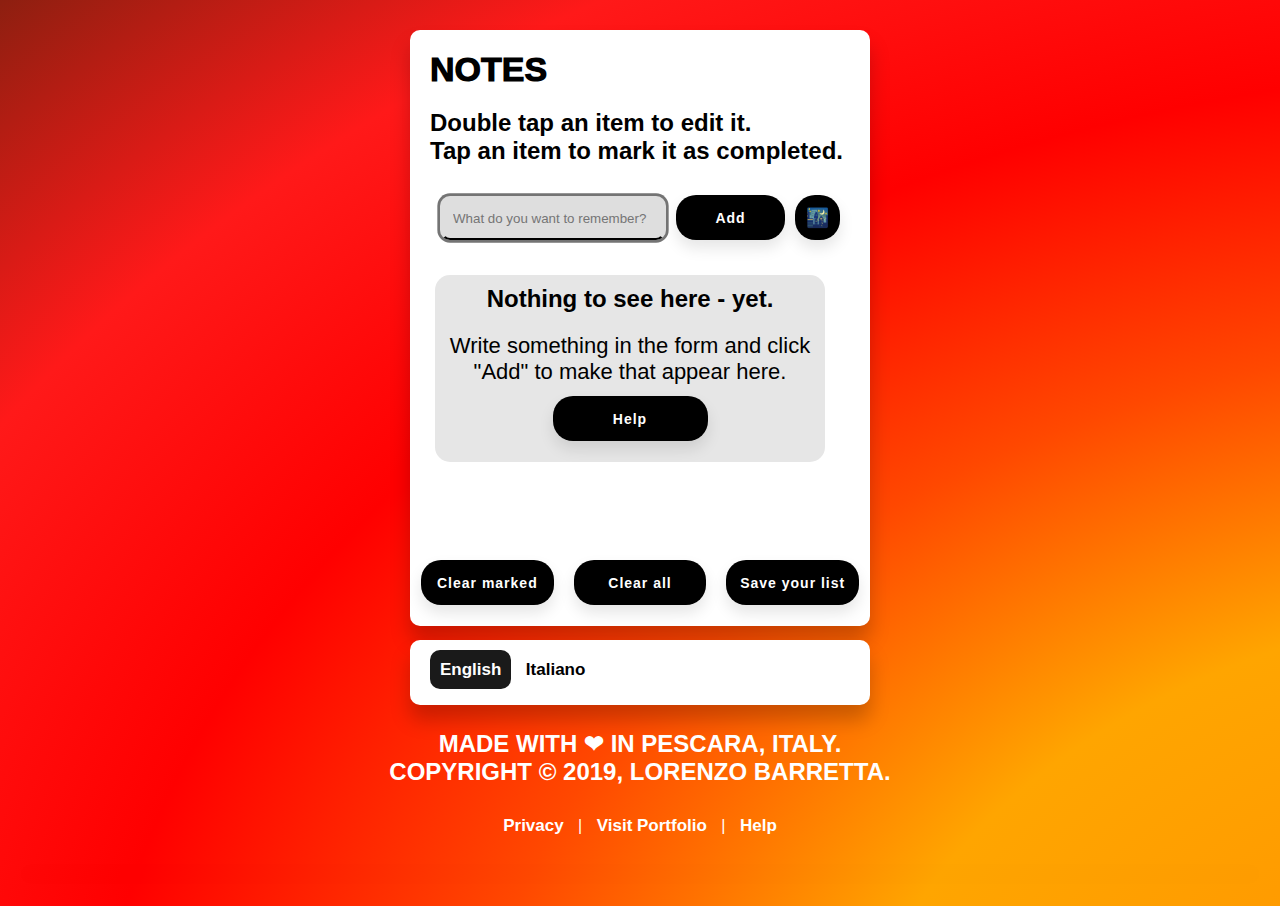
<file: index.html>
<!DOCTYPE html>
<html lang="en">
    <head>
        <title>
            Notes, by @DevLBD.
        </title>
        <link rel="stylesheet" href="css\style.css">
        <link rel="icon" href="resources\icon.ico">
        <link rel="manifest" href="manifest.json">
        <link rel="mask-icon" href="https://devlbd.github.io/mytasks/safari-pinned-tab.svg" color="#a80000">
        <link rel="apple-touch-icon" href="/mytasks/apple-touch-icon.png">
        <meta name="description" content="This simple Web App allows you to make a list of things to do and save them to help you remember your commitments.">
        <meta name="author" content="Lorenzo Barretta">
        <meta name="keywords" content="Tasks,Commitments,Lorenzo Barretta,dev.lbd,devlbd,developer,HTML,CSS,JavaScript,Python,Programming,Projects,Google,Chrome">
        <meta name="theme-color" content="red">
        <meta name="viewport" content="width=device-width, height=device-height, initial-scale=0.77, user-scalable=no">
        <meta name="twitter:card" content="summary">
        <meta name="twitter:title" content="Notes, by @DevLBD.">
        <meta name="twitter:description" content="A simple Web App that helps you remember your commitments.">
        <meta name="twitter:creator" content="@DevLBD">
        <meta name="twitter:site" content="@DevLBD">
        <meta property="twitter:image" content="https://devlbd.github.io/mytasks/resources/twttr.png">
        <meta property="og:url" content="https://devlbd.github.io/mytasks/">
        <meta property="og:type" content="website">
        <meta property="og:title" content="Notes, by @DevLBD.">
        <meta property="og:description"content="A simple Web App that helps you remember your commitments.">
        <meta property="og:image" content="https://devlbd.github.io/mytasks/resources/fb.png">
    </head>
    <body link="white" vlink="white" alink="white"> 
        <div class="page">
        <article class="todo-wrapper">
            <h5 class="black">Notes</h5>
            <p class="black">Double tap an item to edit it.<br>Tap an item to mark it as completed.</p>
            <div class="container">
                <br>
                <form name="todo-adder">
                    <input class="form" type="text" autocomplete="off" autofocus maxlength="95" placeholder="What do you want to remember?" id="todo-entry-box"/>
                </form>
                <button id="add-button" class="bt" title="Click to add a task to your list.">Add</button>
                <p>
                    <button class="darkbt" title="Click to enable or disable Dark Mode.">🌃</button>
                </p>
            </div>
            <article class="todos">
                <div class="intro hidden">
                    <p class="black" align="center">Nothing to see here - yet.</p>
                    <p class="description" align="center">Write something in the form and click "Add" to make that appear here.</p>
                    <div class="buttons">
                        <a href="https://devlbd.github.io/mytasks/help">
                            <button class="btmy" title="Click to learn how to use the app in the best way.">Help</button>
                        </a>
                    </div>
                </div>
            <ol id="todo-list">
            </ol>
            </article>
            <br> <br> <br>
            <div class="buttons">
                    <button id="clear-completed-button" class="btmy" title="Press C on your keyboard to delete completed tasks quickly.">Clear marked</button>
                    <p></p>
                    <button id="empty-button" class="btmy" title="Press A on your keyboard to delete your list quickly.">Clear all</button>
                    <p></p>
                    <button id="save-button" class="btmy" title="Press S on your keyboard to save your list quickly.">Save your list</button>
            </div>
        </article> 
        </div>
        <script src='https://cdnjs.cloudflare.com/ajax/libs/jquery/3.3.1/jquery.min.js'></script>
        <script src="js\script.js"></script>
        <script src="js\darkMode.js"></script>
        <script src="js\needsToSave.js"></script>
        <script src="js\langSelectorEng.js"></script>
        <script>
            if ("serviceWorker" in navigator) {
                navigator.serviceWorker.register("/mytasks/sw.js").then(function(){
                    console.log("Good news!");
                    console.log("Service Worker is now registered.");
                });
            }
        </script>
        <br> <br> 
        <div class="buttons page">
            <div class="languages" align="center">
                <p class="littlewhite"><a href="https://devlbd.github.io/mytasks" class="active aLanguages" id="langEng">English</a>  <a href="https://devlbd.github.io/mytasks/it" class="aLanguages" id="langIta">Italiano</a></p>
            </div>
            <button class="bell hidden">🔔</button>
        </div>
        <br>
        <h5 class="white"><p align="center">Made with ❤ in Pescara, Italy. <br> Copyright © 2019, Lorenzo Barretta.</p></h5>
        <p class="littlewhite" align="center"><a href="https://devlbd.github.io/mytasks/privacy">Privacy</a> | <a href="https://devlbd.github.io/" target="_blank">Visit Portfolio</a> | <a href="https://devlbd.github.io/mytasks/help">Help</a></p>
        <br>
        <div class="line"></div>
        <div class="buttons">
            <div class="notificationask notshowing hidden">
                <p class="black">Want to enable notifications?</p>
                <p class="description notifs">Enable notifications to remember the exact time you have to do something.</p>
                <div class="container">
                    <button class="btmy" id="enableNotifications">Enable</button> 
                    <p></p>
                    <button class="btmy" id="maybeLater">Maybe Later</button>
                    <p></p>
                    <button id="disableNotifications">❌</button>
                </div>
            </div>
        </div>
    </body>
</html>
</file>
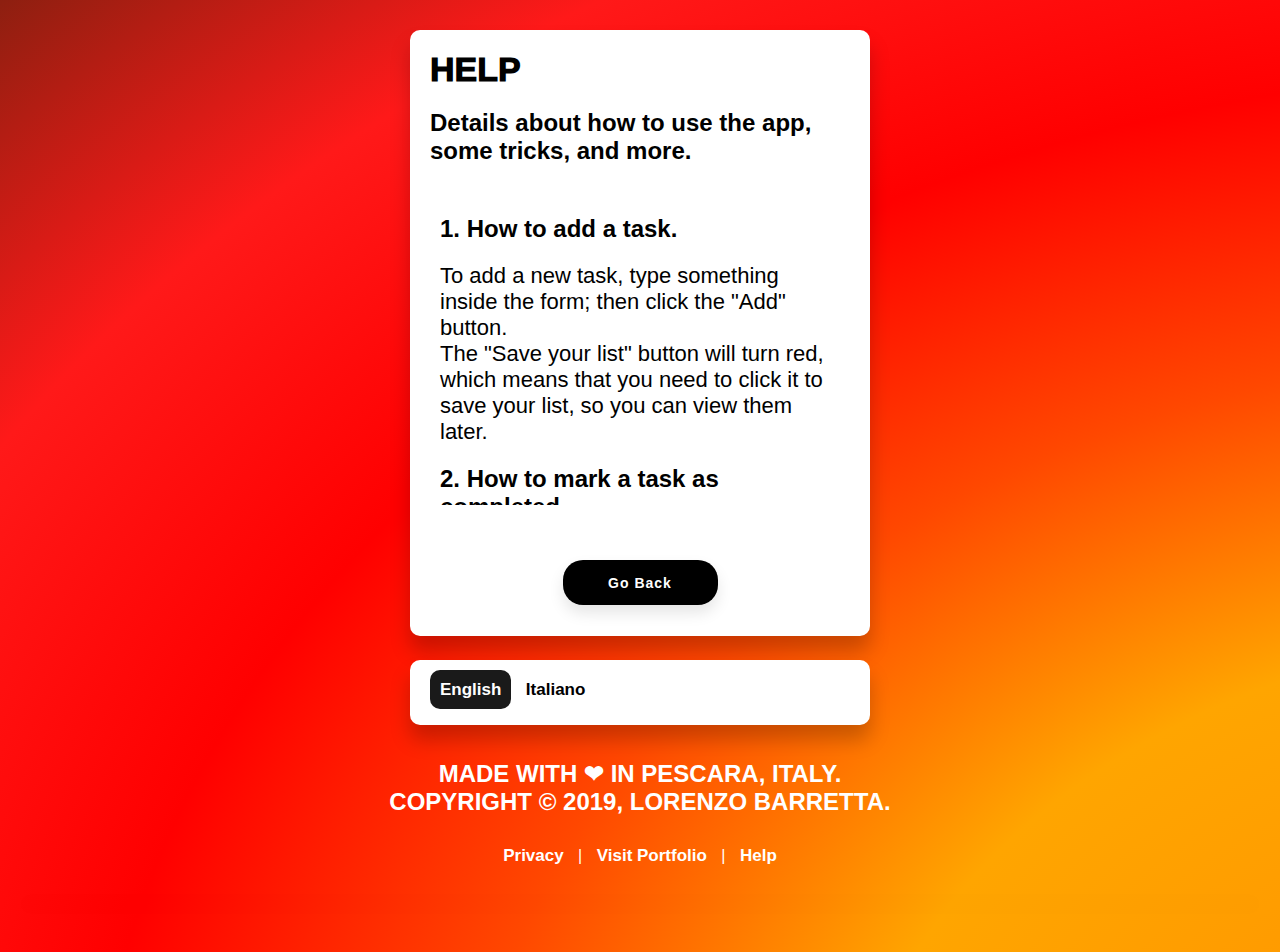
<file: help.html>
<!DOCTYPE html>
<html lang="en">
    <head>
        <title>
            Help. Notes, by @DevLBD.
        </title>
        <link rel="stylesheet" href="css\style.css">
        <link rel="icon" href="resources\icon.ico">
        <link rel="manifest" href="manifest.json">
        <link rel="mask-icon" href="https://devlbd.github.io/mytasks/safari-pinned-tab.svg" color="#a80000">
        <link rel="apple-touch-icon" href="apple-touch-icon.png">
        <meta name="description" content="Details about how to use the app, some tricks, and more.">
        <meta name="author" content="Lorenzo Barretta">
        <meta name="keywords" content="Tasks,Commitments,Lorenzo Barretta,dev.lbd,devlbd,developer,HTML,CSS,JavaScript,Python,Programming,Projects,Google,Chrome">
        <meta name="theme-color" content="red">
        <meta name="viewport" content="width=device-width, height=device-height, initial-scale=0.77, user-scalable=no">
        <meta name="twitter:card" content="summary">
        <meta name="twitter:title" content="Help. Notes, by @DevLBD.">
        <meta name="twitter:description" content="Details about how to use the app, some tricks, and more.">
        <meta name="twitter:creator" content="@DevLBD">
        <meta name="twitter:site" content="@DevLBD">
        <meta property="twitter:image" content="https://devlbd.github.io/mytasks/resources/twttr.png">
        <meta property="og:url" content="https://devlbd.github.io/mytasks/help/">
        <meta property="og:type" content="website">
        <meta property="og:title" content="Help. Notes, by @DevLBD.">
        <meta property="og:description"content="Details about how to use the app, some tricks, and more.">
        <meta property="og:image" content="https://devlbd.github.io/mytasks/resources/fb.png">
    </head>
    <body link="white" vlink="white" alink="white"> 
        <div class="page">
        <article class="todo-wrapper">
            <h5 class="black">Help</h5>
            <p class="black">Details about how to use the app, some tricks, and more. </p>
            <div class="container">
            </div>
            <article class="help">
            <p class="black">1. How to add a task.</p>
            <p class="description">To add a new task, type something inside the form; then click the "Add" button. <br> The "Save your list" button will turn red, which means that you need to click it to save your list, so you can view them later.</p>
            <p class="black">2. How to mark a task as completed.</p>
            <p class="description">When you completed a task, you can tap it to mark it as completed and it will turn red. <br> As said before, you'll need to save your changes by clicking the "Save your list" button.</p>
            <p class="black">3. How to delete completed tasks.</p>
            <p class="description">If you want to delete your completed tasks, click the "Clear completed" button to make them disappear. <br> As always, the "Save your list" button will turn red and you'll need to tap it to save your changes.</p>
            <p class="black">4. How to delete all tasks.</p>
            <p class="description">If you want to delete all your tasks, click the "Clear all" button to make them disappear. <br> Tap the "Save your list" button to save your changes.</p>
            <p class="black">5. How to edit tasks that are already in your list.</p>
            <p class="description">If you want to change some tasks that are already in your list, double tap the task you want to change and then click it another time. <br> Make all the changes you want, and then click the "Save your list" button or the ENTER key on your keyboard to confirm your changes.</p>
            <p class="black">6. How to use Dark Mode.</p>
            <p class="description">Everyone has his tastes, which means that not everyone likes bright colors. If you're one of them or you just want to protect your eyes, click the "🌃" button to activate Dark Mode. <br> If you activate it, the app will remember your choice and will start using a dark theme. <br> If you want to come back to the bright side, click the "🌃" button again.</p>
            <p class="black">7. How to activate or deactivate Dark Mode based on time.</p>
            <p class="description">If you never clicked the "🌃" button, the Dark Mode will activate or deactivate based on your current time. <br> If you already set a preference, double tap the button and the screen will start to change based on your time.</p>
            <p class="black">8. How to use the keyboard shortcuts.</p>
            <p class="description">Keyboard shortcuts help you to save time by letting you perform actions with a single tap on a key of your keyboard. <br> Here is a list of them: <br> <br>  1. Press "S" to save your list. <br> 2. Press "C" to clear completed items. <br> 3. Press "A" to clear all items. <br> 4. Press "Enter" while editing something to quicly exit the edit mode and save your list.</p>
            <p class="black">Contact me.</p>
            <p class="description">If you want to ask a question or send a feedback, feel free to contact me via email. 🙂</p>
            <div class="buttons">
                <a href="mailto:lorenzo.barretta04@gmail.com"><button class="btmy">Send an email</button></a>
            </div>
            </article>
            <br> <br> <br>
            <div class="buttons">
                <a href="https://devlbd.github.io/mytasks/"><button class="btmy">Go Back</button></a>
            </div>
        </article> 
        </div>
        <script src='https://cdnjs.cloudflare.com/ajax/libs/jquery/3.3.1/jquery.min.js'></script>
        <script src="js\darkMode.js"></script>
        <br> <br>
        <div class="buttons page">
            <div class="languages" align="center">
                <p class="littlewhite"><a href="https://devlbd.github.io/mytasks/help" class="active aLanguages" id="langEng">English</a>  <a href="https://devlbd.github.io/mytasks/helpit" class="aLanguages" id="langIta">Italiano</a></p>
            </div>
            <p></p>
        </div>
        <br>
        <h5 class="white"><p align="center">Made with ❤ in Pescara, Italy. <br> Copyright © 2019, Lorenzo Barretta.</p></h5>
        <p class="littlewhite" align="center"><a href="https://devlbd.github.io/mytasks/privacy">Privacy</a> | <a href="https://devlbd.github.io/" target="_blank">Visit Portfolio</a> | <a href="https://devlbd.github.io/mytasks/help">Help</a></p>
        <br>
        <div class="line"></div>
        <br>
    </body>
</html>
</file>
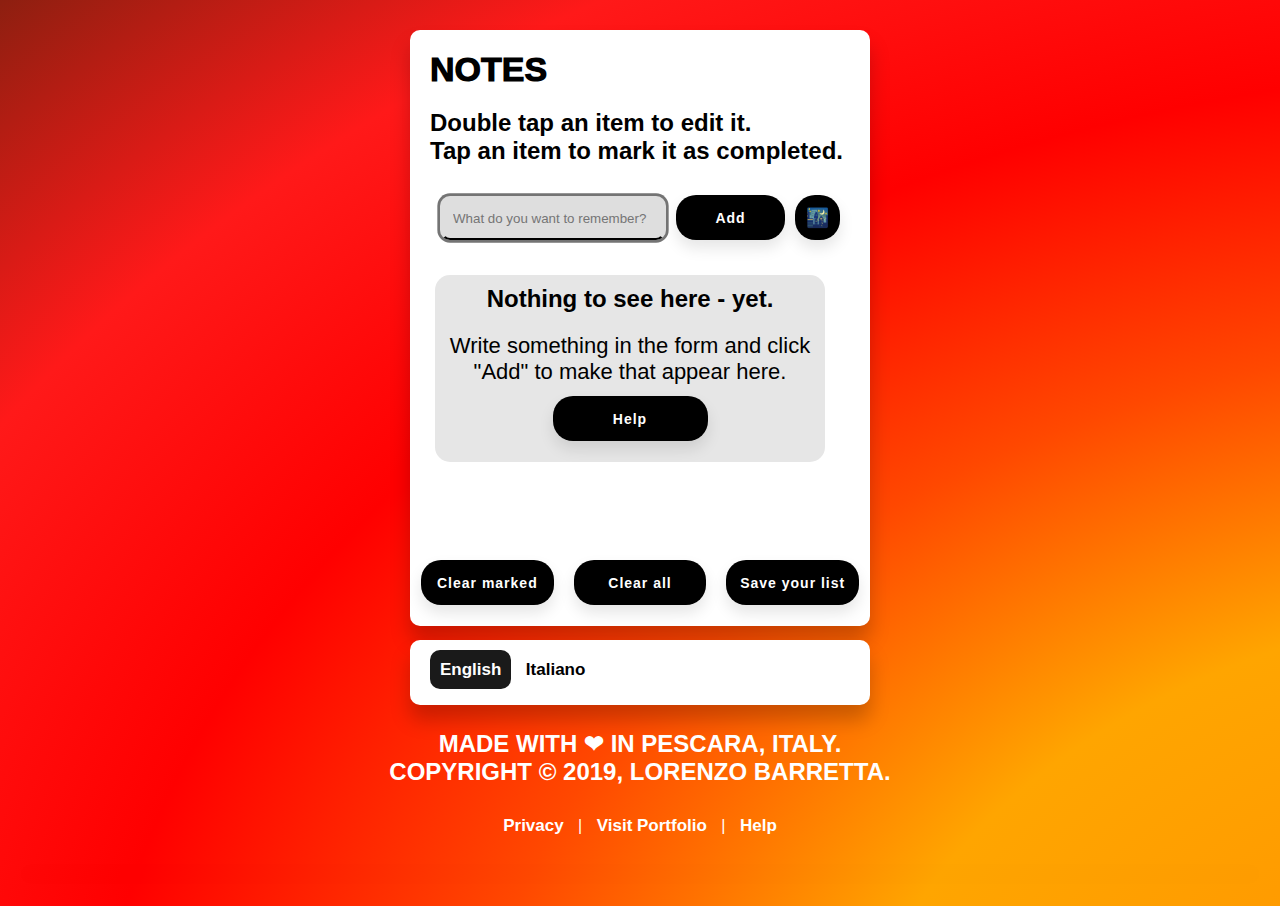
<file: it.html>
<!DOCTYPE html>
<html lang="it">
    <head>
        <title>
            Notes, by @DevLBD.
        </title>
        <link rel="stylesheet" href="css\style.css">
        <link rel="icon" href="resources\icon.ico">
        <link rel="manifest" href="manifest.json">
        <link rel="mask-icon" href="https://devlbd.github.io/mytasks/safari-pinned-tab.svg" color="#a80000">
        <link rel="apple-touch-icon" href="/mytasks/apple-touch-icon.png">
        <meta name="description" content="This simple Web App allows you to make a list of things to do and save them to help you remember your commitments.">
        <meta name="author" content="Lorenzo Barretta">
        <meta name="keywords" content="Tasks,Commitments,Lorenzo Barretta,dev.lbd,devlbd,developer,HTML,CSS,JavaScript,Python,Programming,Projects,Google,Chrome">
        <meta name="theme-color" content="red">
        <meta name="viewport" content="width=device-width, height=device-height, initial-scale=0.77, user-scalable=no">
        <meta name="twitter:card" content="summary">
        <meta name="twitter:title" content="Notes, by @DevLBD.">
        <meta name="twitter:description" content="A simple Web App that helps you remember your commitments.">
        <meta name="twitter:creator" content="@DevLBD">
        <meta name="twitter:site" content="@DevLBD">
        <meta property="twitter:image" content="https://devlbd.github.io/mytasks/resources/twttr.png">
        <meta property="og:url" content="https://devlbd.github.io/mytasks/">
        <meta property="og:type" content="website">
        <meta property="og:title" content="Notes, by @DevLBD.">
        <meta property="og:description"content="A simple Web App that helps you remember your commitments.">
        <meta property="og:image" content="https://devlbd.github.io/mytasks/resources/fb.png">
    </head>
    <body link="white" vlink="white" alink="white"> 
        <div class="page">
        <article class="todo-wrapper">
            <h5 class="black">Note</h5>
            <p class="black">Clicca due volte qualcosa per modificarla. Clicca per completarla.</p>
            <div class="container">
                <br>
                <form name="todo-adder">
                    <input class="form" type="text" autocomplete="off" autofocus maxlength="95" placeholder="Cosa vuoi ricordare?" id="todo-entry-box"/>
                </form>
                <button id="add-button" class="bt" title="Clicca per aggiungere qualcosa alla tua lista.">Aggiungi</button>
                <p>
                    <button class="darkbt" title="Clicca per attivare o disattivare la modalità scura.">🌃</button>
                </p>
            </div>
            <article class="todos">
                <div class="intro hidden">
                    <p class="black" align="center">Niente da mostrare - per ora.</p>
                    <p class="description" align="center">Scrivi qualcosa nel modulo e clicca "Aggiungi" per farla apparire qui.</p>
                    <div class="buttons">
                        <a href="https://devlbd.github.io/mytasks/helpit">
                            <button class="btmy" title="Clicca per imparare ad utilizzare l'app nel modo migliore.">Aiuto</button>
                        </a>
                    </div>
                </div>
            <ol id="todo-list">
            </ol>
            </article>
            <br> <br> <br>
            <div class="buttons">
                    <button id="clear-completed-button" class="btmy" title="Press C on your keyboard to delete completed tasks quickly.">Rimuovi completati</button>
                    <p></p>
                    <button id="empty-button" class="btmy" title="Press A on your keyboard to delete your list quickly.">Rimuovi tutto</button>
                    <p></p>
                    <button id="save-button" class="btmy" title="Press S on your keyboard to save your list quickly.">Salva la tua lista</button>
            </div>
        </article> 
        </div>
        <script src='https://cdnjs.cloudflare.com/ajax/libs/jquery/3.3.1/jquery.min.js'></script>
        <script src="js\script.js"></script>
        <script src="js\darkMode.js"></script>
        <script src="js\needsToSave.js"></script>
        <script src="js\langSelectorIt.js"></script>
        <script>
            if ("serviceWorker" in navigator) {
                navigator.serviceWorker.register("/mytasks/sw.js").then(function(){
                    console.log("Good news!");
                    console.log("Service Worker is now registered.");
                });
            }
        </script>
        <br> <br>
        <div class="buttons page">
            <div class="languages" align="center">
                <p class="littlewhite"><a href="https://devlbd.github.io/mytasks" class="aLanguages" id="langEng">English</a>  <a href="https://devlbd.github.io/mytasks/it" class="active aLanguages" id="langIta">Italiano</a></p>
            </div>
            <p></p>
            <button class="bell hidden">🔔</button>
        </div>
        <br>
        <h5 class="white"><p align="center">Creato con ❤ in Pescara, Italia. <br> Copyright © 2019, Lorenzo Barretta.</p></h5>
        <p class="littlewhite" align="center"><a href="https://devlbd.github.io/mytasks/privacyit">Privacy</a> | <a href="https://devlbd.github.io/" target="_blank">Visita il Portfolio</a> | <a href="https://devlbd.github.io/mytasks/helpit">Aiuto</a></p>
        <br>
        <div class="line"></div>
        <div class="buttons">
            <div class="notificationask notshowing hidden">
                <p class="black">Vuoi attivare le notifiche?</p>
                <p class="description notifs">Attiva le notifiche per ricordarti il momento esatto in cui devi completare un impegno.</p>
                <div class="container">
                    <button class="btmy" id="enableNotifications">Attiva</button> 
                    <p></p>
                    <button class="btmy" id="maybeLater">Magari più tardi</button>
                    <p></p>
                    <button id="disableNotifications">❌</button>
                </div>
            </div>
        </div>
    </body>
</html>
</file>
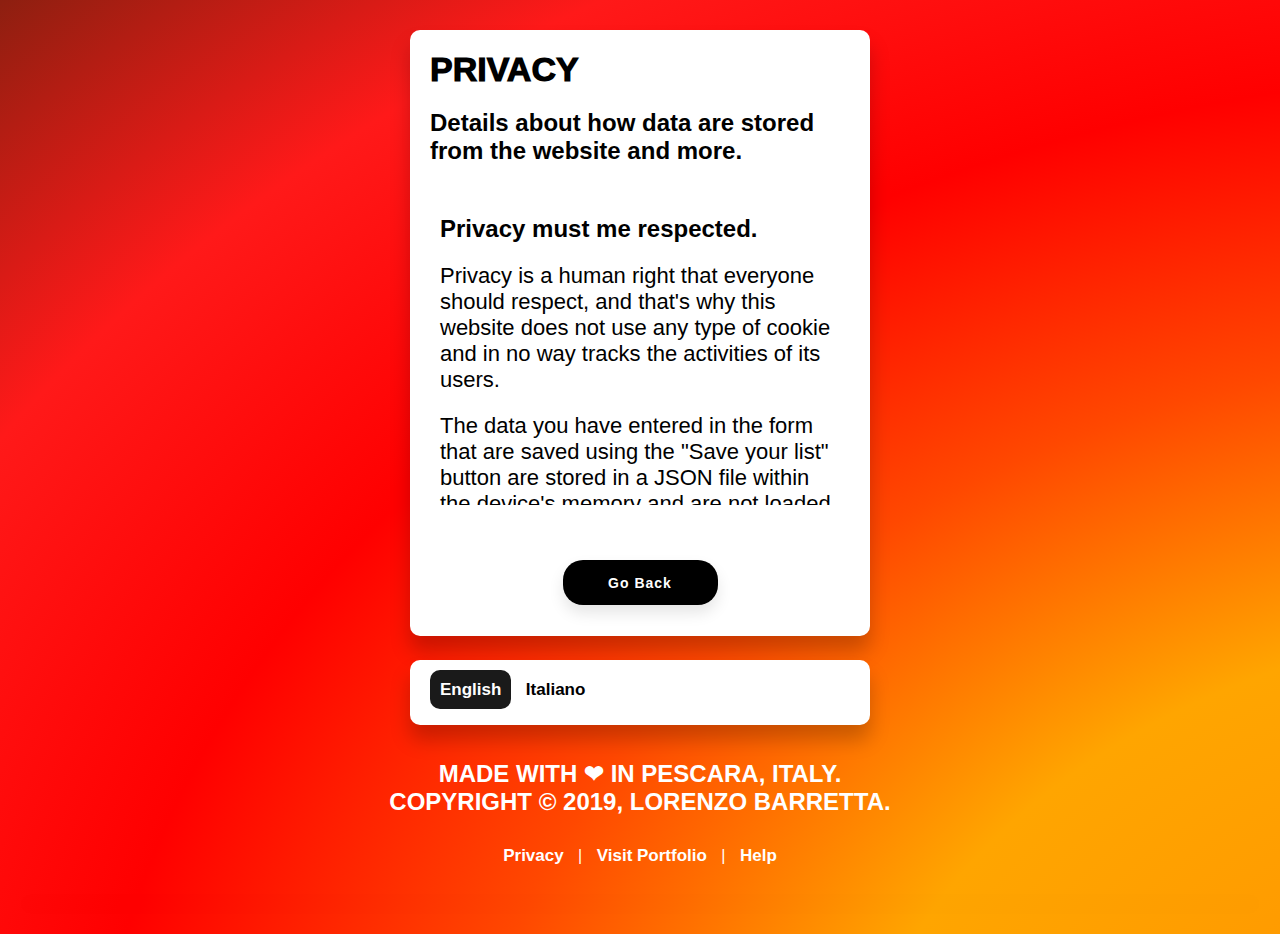
<file: privacy.html>
<!DOCTYPE html>
<html lang="en">
    <head>
        <title>
            Privacy. Notes, by @DevLBD.
        </title>
        <link rel="stylesheet" href="css\style.css">
        <link rel="icon" href="resources\icon.ico">
        <link rel="manifest" href="manifest.json">
        <link rel="mask-icon" href="https://devlbd.github.io/mytasks/safari-pinned-tab.svg" color="#a80000">
        <link rel="apple-touch-icon" href="/mytasks/apple-touch-icon.png">
        <meta name="description" content="Details about how data are stored from the website and more.">
        <meta name="author" content="Lorenzo Barretta">
        <meta name="keywords" content="Tasks,Commitments,Lorenzo Barretta,dev.lbd,devlbd,developer,HTML,CSS,JavaScript,Python,Programming,Projects,Google,Chrome">
        <meta name="theme-color" content="red">
        <meta name="viewport" content="width=device-width, height=device-height, initial-scale=0.77, user-scalable=no">
        <meta name="twitter:card" content="summary">
        <meta name="twitter:title" content="Privacy. Notes, by @DevLBD.">
        <meta name="twitter:description" content="Details about how data are stored from the website and more.">
        <meta name="twitter:creator" content="@DevLBD">
        <meta name="twitter:site" content="@DevLBD">
        <meta property="twitter:image" content="https://devlbd.github.io/mytasks/resources/twttr.png">
        <meta property="og:url" content="https://devlbd.github.io/mytasks/privacy/">
        <meta property="og:type" content="website">
        <meta property="og:title" content="Privacy. Notes, by @DevLBD.">
        <meta property="og:description"content="Details about how data are stored from the website and more.">
        <meta property="og:image" content="https://devlbd.github.io/mytasks/resources/fb.png">
    </head>
    <body link="white" vlink="white" alink="white"> 
        <div class="page">
        <article class="todo-wrapper">
            <h5 class="black">Privacy</h5>
            <p class="black">Details about how data are stored from the website and more. </p>
            <div class="container">
            </div>
            <article class="privacy">
            <p class="black">Privacy must me respected.</p>
            <p class="description">Privacy is a human right that everyone should respect, and that's why this website does not use any type of cookie and in no way tracks the activities of its users.</p>
            <p class="description">The data you have entered in the form that are saved using the "Save your list" button are stored in a JSON file within the device's memory and are not loaded at any server. <br> This means that no one - apart you - is able to read them.</p>
            <p class="description">If you have got any doubt, I will be happy to answer your questions. 🙂</p>
            <div class="buttons">
                <a href="mailto:lorenzo.barretta04@gmail.com"><button class="btmy">Send an email</button></a>
            </div>
            </article>
            <br> <br> <br>
            <div class="buttons">
                <a href="https://devlbd.github.io/mytasks/"><button class="btmy">Go Back</button></a>
            </div>
        </article> 
        </div>
        <script src='https://cdnjs.cloudflare.com/ajax/libs/jquery/3.3.1/jquery.min.js'></script>
        <script src="js\darkMode.js"></script>
        <br> <br>
        <div class="buttons page">
            <div class="languages" align="center">
                <p class="littlewhite"><a href="https://devlbd.github.io/mytasks/privacy" class="active aLanguages" id="langEng">English</a>  <a href="https://devlbd.github.io/mytasks/privacyit" class="aLanguages" id="langIta">Italiano</a></p>
            </div>
            <p></p>
        </div>
        <br>
        <h5 class="white"><p align="center">Made with ❤ in Pescara, Italy. <br> Copyright © 2019, Lorenzo Barretta.</p></h5>
        <p class="littlewhite" align="center"><a href="https://devlbd.github.io/mytasks/privacy">Privacy</a> | <a href="https://devlbd.github.io/" target="_blank">Visit Portfolio</a> | <a href="https://devlbd.github.io/mytasks/help">Help</a></p>
        <br>
        <div class="line"></div>
    </body>
</html>
</file>
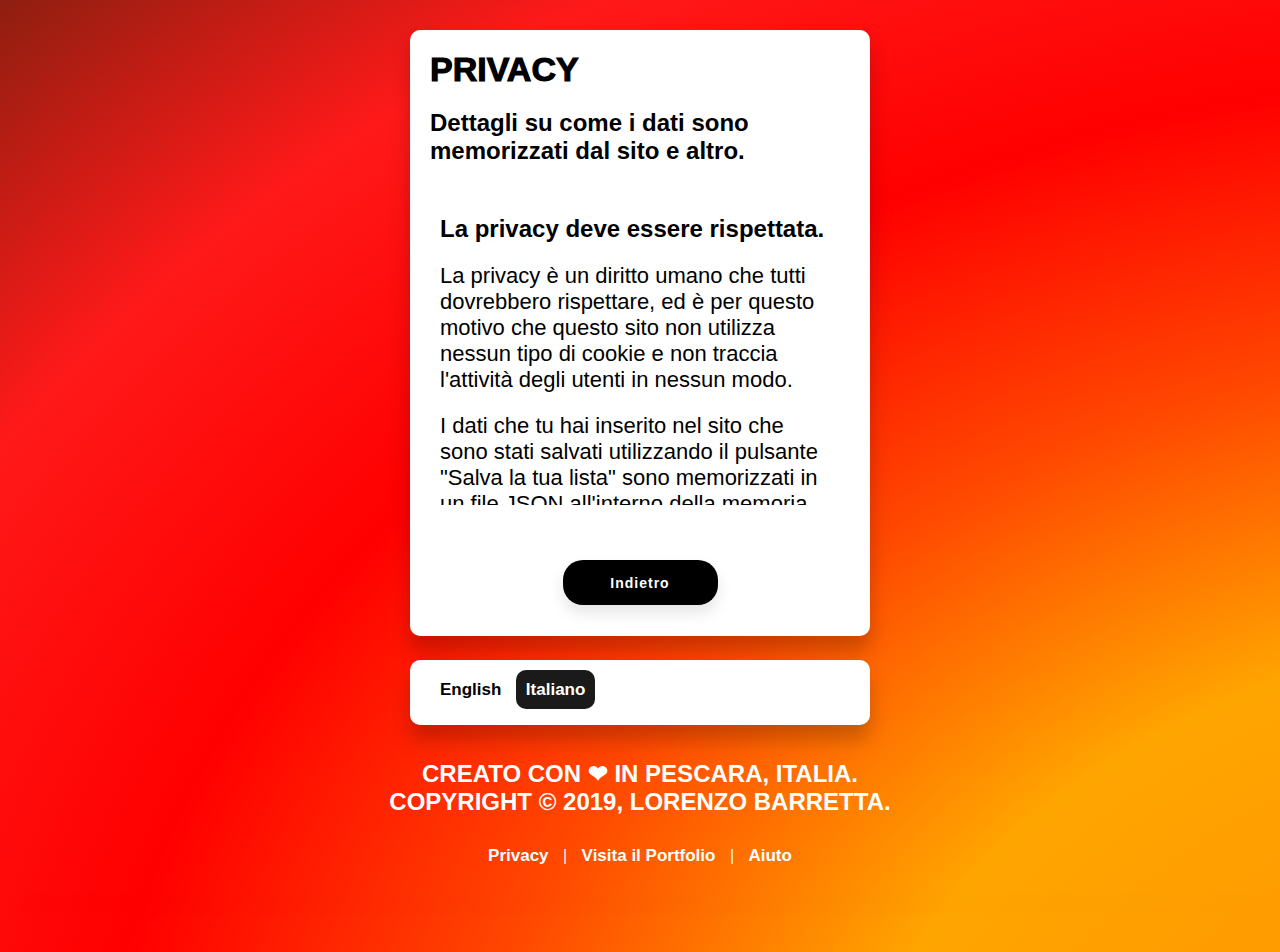
<file: privacyit.html>
<!DOCTYPE html>
<html lang="it">
    <head>
        <title>
            Privacy. Notes, by @DevLBD.
        </title>
        <link rel="stylesheet" href="css\style.css">
        <link rel="icon" href="resources\icon.ico">
        <link rel="manifest" href="manifest.json">
        <link rel="mask-icon" href="https://devlbd.github.io/mytasks/safari-pinned-tab.svg" color="#a80000">
        <link rel="apple-touch-icon" href="apple-touch-icon.png">
        <meta name="description" content="Details about how data are stored from the website and more.">
        <meta name="author" content="Lorenzo Barretta">
        <meta name="keywords" content="Tasks,Commitments,Lorenzo Barretta,dev.lbd,devlbd,developer,HTML,CSS,JavaScript,Python,Programming,Projects,Google,Chrome">
        <meta name="theme-color" content="red">
        <meta name="viewport" content="width=device-width, height=device-height, initial-scale=0.77, user-scalable=no">
        <meta name="twitter:card" content="summary">
        <meta name="twitter:title" content="Privacy. Notes, by @DevLBD.">
        <meta name="twitter:description" content="Details about how data are stored from the website and more.">
        <meta name="twitter:creator" content="@DevLBD">
        <meta name="twitter:site" content="@DevLBD">
        <meta property="twitter:image" content="https://devlbd.github.io/mytasks/resources/twttr.png">
        <meta property="og:url" content="https://devlbd.github.io/mytasks/privacy/">
        <meta property="og:type" content="website">
        <meta property="og:title" content="Privacy, Notes by @DevLBD.">
        <meta property="og:description"content="Details about how data are stored from the website and more.">
        <meta property="og:image" content="https://devlbd.github.io/mytasks/resources/fb.png">
    </head>
    <body link="white" vlink="white" alink="white"> 
        <div class="page">
        <article class="todo-wrapper">
            <h5 class="black">Privacy</h5>
            <p class="black">Dettagli su come i dati sono memorizzati dal sito e altro. </p>
            <div class="container">
            </div>
            <article class="privacy">
            <p class="black">La privacy deve essere rispettata.</p>
            <p class="description">La privacy è un diritto umano che tutti dovrebbero rispettare, ed è per questo motivo che questo sito non utilizza nessun tipo di cookie e non traccia l'attività degli utenti in nessun modo.</p>
            <p class="description">I dati che tu hai inserito nel sito che sono stati salvati utilizzando il pulsante "Salva la tua lista" sono memorizzati in un file JSON all'interno della memoria del dispositivo e non sono caricati in nessun server. <br> Questo significa che nessuno - a parte te - è in grado di leggerli.</p>
            <p class="description">Se hai qualche dubbio, sarò felice di rispondere alle tue domande. 🙂</p>
            <div class="buttons">
                <a href="mailto:lorenzo.barretta04@gmail.com"><button class="btmy">Invia un email</button></a>
            </div>
            </article>
            <br> <br> <br>
            <div class="buttons">
                <a href="https://devlbd.github.io/mytasks/it"><button class="btmy">Indietro</button></a>
            </div>
        </article> 
        </div>
        <script src='https://cdnjs.cloudflare.com/ajax/libs/jquery/3.3.1/jquery.min.js'></script>
        <script src="js\darkMode.js"></script>
        <br> <br>
        <div class="buttons page">
            <div class="languages" align="center">
                <p class="littlewhite"><a href="https://devlbd.github.io/mytasks" class="aLanguages" id="langEng">English</a>  <a href="https://devlbd.github.io/mytasks/it" class="active aLanguages" id="langIta">Italiano</a></p>
            </div>
            <p></p>
        </div>
        <br>
        <h5 class="white"><p align="center">Creato con ❤ in Pescara, Italia. <br> Copyright © 2019, Lorenzo Barretta.</p></h5>
        <p class="littlewhite" align="center"><a href="https://devlbd.github.io/mytasks/privacyit">Privacy</a> | <a href="https://devlbd.github.io/" target="_blank">Visita il Portfolio</a> | <a href="https://devlbd.github.io/mytasks/helpit">Aiuto</a></p>
        <br>
        <div class="line"></div>
        <br>
    </body>
</html>
</file>
